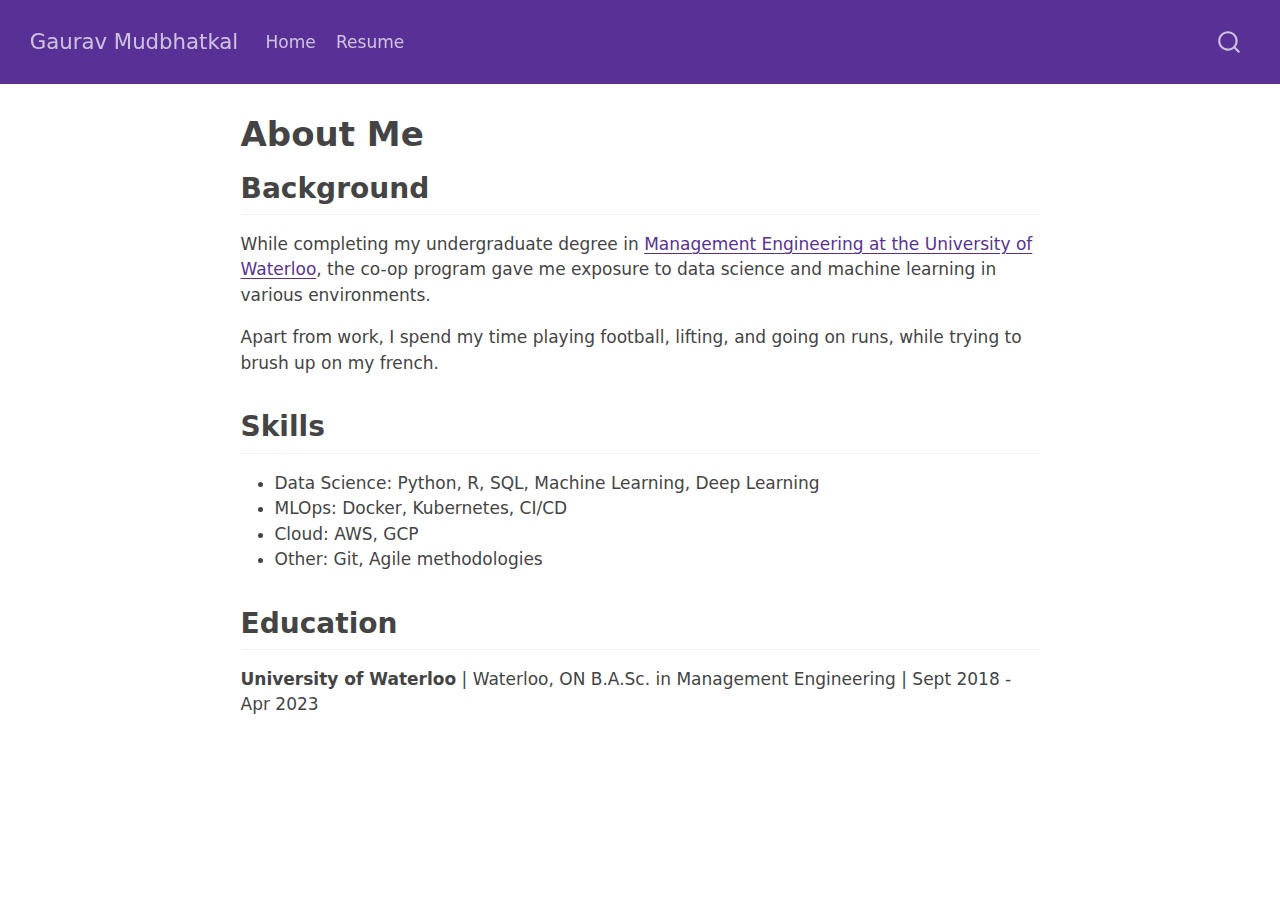
<file: about.html>
<!DOCTYPE html>
<html xmlns="http://www.w3.org/1999/xhtml" lang="en" xml:lang="en"><head>

<meta charset="utf-8">
<meta name="generator" content="quarto-1.4.551">

<meta name="viewport" content="width=device-width, initial-scale=1.0, user-scalable=yes">


<title>Gaurav Mudbhatkal - About Me</title>
<style>
code{white-space: pre-wrap;}
span.smallcaps{font-variant: small-caps;}
div.columns{display: flex; gap: min(4vw, 1.5em);}
div.column{flex: auto; overflow-x: auto;}
div.hanging-indent{margin-left: 1.5em; text-indent: -1.5em;}
ul.task-list{list-style: none;}
ul.task-list li input[type="checkbox"] {
  width: 0.8em;
  margin: 0 0.8em 0.2em -1em; /* quarto-specific, see https://github.com/quarto-dev/quarto-cli/issues/4556 */ 
  vertical-align: middle;
}
</style>


<script src="site_libs/quarto-nav/quarto-nav.js"></script>
<script src="site_libs/quarto-nav/headroom.min.js"></script>
<script src="site_libs/clipboard/clipboard.min.js"></script>
<script src="site_libs/quarto-search/autocomplete.umd.js"></script>
<script src="site_libs/quarto-search/fuse.min.js"></script>
<script src="site_libs/quarto-search/quarto-search.js"></script>
<meta name="quarto:offset" content="./">
<script src="site_libs/quarto-html/quarto.js"></script>
<script src="site_libs/quarto-html/popper.min.js"></script>
<script src="site_libs/quarto-html/tippy.umd.min.js"></script>
<script src="site_libs/quarto-html/anchor.min.js"></script>
<link href="site_libs/quarto-html/tippy.css" rel="stylesheet">
<link href="site_libs/quarto-html/quarto-syntax-highlighting.css" rel="stylesheet" id="quarto-text-highlighting-styles">
<script src="site_libs/bootstrap/bootstrap.min.js"></script>
<link href="site_libs/bootstrap/bootstrap-icons.css" rel="stylesheet">
<link href="site_libs/bootstrap/bootstrap.min.css" rel="stylesheet" id="quarto-bootstrap" data-mode="light">
<script id="quarto-search-options" type="application/json">{
  "location": "navbar",
  "copy-button": false,
  "collapse-after": 3,
  "panel-placement": "end",
  "type": "overlay",
  "limit": 50,
  "keyboard-shortcut": [
    "f",
    "/",
    "s"
  ],
  "show-item-context": false,
  "language": {
    "search-no-results-text": "No results",
    "search-matching-documents-text": "matching documents",
    "search-copy-link-title": "Copy link to search",
    "search-hide-matches-text": "Hide additional matches",
    "search-more-match-text": "more match in this document",
    "search-more-matches-text": "more matches in this document",
    "search-clear-button-title": "Clear",
    "search-text-placeholder": "",
    "search-detached-cancel-button-title": "Cancel",
    "search-submit-button-title": "Submit",
    "search-label": "Search"
  }
}</script>


<link rel="stylesheet" href="styles.css">
</head>

<body class="nav-fixed fullcontent">

<div id="quarto-search-results"></div>
  <header id="quarto-header" class="headroom fixed-top">
    <nav class="navbar navbar-expand-lg " data-bs-theme="dark">
      <div class="navbar-container container-fluid">
      <div class="navbar-brand-container mx-auto">
    <a class="navbar-brand" href="./index.html">
    <span class="navbar-title">Gaurav Mudbhatkal</span>
    </a>
  </div>
            <div id="quarto-search" class="" title="Search"></div>
          <button class="navbar-toggler" type="button" data-bs-toggle="collapse" data-bs-target="#navbarCollapse" aria-controls="navbarCollapse" aria-expanded="false" aria-label="Toggle navigation" onclick="if (window.quartoToggleHeadroom) { window.quartoToggleHeadroom(); }">
  <span class="navbar-toggler-icon"></span>
</button>
          <div class="collapse navbar-collapse" id="navbarCollapse">
            <ul class="navbar-nav navbar-nav-scroll me-auto">
  <li class="nav-item">
    <a class="nav-link" href="./index.html"> 
<span class="menu-text">Home</span></a>
  </li>  
  <li class="nav-item">
    <a class="nav-link" href="./resume.html"> 
<span class="menu-text">Resume</span></a>
  </li>  
</ul>
          </div> <!-- /navcollapse -->
          <div class="quarto-navbar-tools">
</div>
      </div> <!-- /container-fluid -->
    </nav>
</header>
<!-- content -->
<div id="quarto-content" class="quarto-container page-columns page-rows-contents page-layout-article page-navbar">
<!-- sidebar -->
<!-- margin-sidebar -->
    
<!-- main -->
<main class="content" id="quarto-document-content">

<header id="title-block-header" class="quarto-title-block default">
<div class="quarto-title">
<h1 class="title">About Me</h1>
</div>



<div class="quarto-title-meta">

    
  
    
  </div>
  


</header>


<section id="background" class="level2">
<h2 class="anchored" data-anchor-id="background">Background</h2>
<p>While completing my undergraduate degree in <a href="https://uwaterloo.ca/future-students/programs/management-engineering">Management Engineering at the University of Waterloo</a>, the co-op program gave me exposure to data science and machine learning in various environments.</p>
<p>Apart from work, I spend my time playing football, lifting, and going on runs, while trying to brush up on my french.</p>
</section>
<section id="skills" class="level2">
<h2 class="anchored" data-anchor-id="skills">Skills</h2>
<ul>
<li>Data Science: Python, R, SQL, Machine Learning, Deep Learning</li>
<li>MLOps: Docker, Kubernetes, CI/CD</li>
<li>Cloud: AWS, GCP</li>
<li>Other: Git, Agile methodologies</li>
</ul>
</section>
<section id="education" class="level2">
<h2 class="anchored" data-anchor-id="education">Education</h2>
<p><strong>University of Waterloo</strong> | Waterloo, ON B.A.Sc. in Management Engineering | Sept 2018 - Apr 2023</p>


</section>

</main> <!-- /main -->
<script id="quarto-html-after-body" type="application/javascript">
window.document.addEventListener("DOMContentLoaded", function (event) {
  const toggleBodyColorMode = (bsSheetEl) => {
    const mode = bsSheetEl.getAttribute("data-mode");
    const bodyEl = window.document.querySelector("body");
    if (mode === "dark") {
      bodyEl.classList.add("quarto-dark");
      bodyEl.classList.remove("quarto-light");
    } else {
      bodyEl.classList.add("quarto-light");
      bodyEl.classList.remove("quarto-dark");
    }
  }
  const toggleBodyColorPrimary = () => {
    const bsSheetEl = window.document.querySelector("link#quarto-bootstrap");
    if (bsSheetEl) {
      toggleBodyColorMode(bsSheetEl);
    }
  }
  toggleBodyColorPrimary();  
  const icon = "";
  const anchorJS = new window.AnchorJS();
  anchorJS.options = {
    placement: 'right',
    icon: icon
  };
  anchorJS.add('.anchored');
  const isCodeAnnotation = (el) => {
    for (const clz of el.classList) {
      if (clz.startsWith('code-annotation-')) {                     
        return true;
      }
    }
    return false;
  }
  const clipboard = new window.ClipboardJS('.code-copy-button', {
    text: function(trigger) {
      const codeEl = trigger.previousElementSibling.cloneNode(true);
      for (const childEl of codeEl.children) {
        if (isCodeAnnotation(childEl)) {
          childEl.remove();
        }
      }
      return codeEl.innerText;
    }
  });
  clipboard.on('success', function(e) {
    // button target
    const button = e.trigger;
    // don't keep focus
    button.blur();
    // flash "checked"
    button.classList.add('code-copy-button-checked');
    var currentTitle = button.getAttribute("title");
    button.setAttribute("title", "Copied!");
    let tooltip;
    if (window.bootstrap) {
      button.setAttribute("data-bs-toggle", "tooltip");
      button.setAttribute("data-bs-placement", "left");
      button.setAttribute("data-bs-title", "Copied!");
      tooltip = new bootstrap.Tooltip(button, 
        { trigger: "manual", 
          customClass: "code-copy-button-tooltip",
          offset: [0, -8]});
      tooltip.show();    
    }
    setTimeout(function() {
      if (tooltip) {
        tooltip.hide();
        button.removeAttribute("data-bs-title");
        button.removeAttribute("data-bs-toggle");
        button.removeAttribute("data-bs-placement");
      }
      button.setAttribute("title", currentTitle);
      button.classList.remove('code-copy-button-checked');
    }, 1000);
    // clear code selection
    e.clearSelection();
  });
    var localhostRegex = new RegExp(/^(?:http|https):\/\/localhost\:?[0-9]*\//);
    var mailtoRegex = new RegExp(/^mailto:/);
      var filterRegex = new RegExp("https:\/\/Gaurav-612\.github\.io\/");
    var isInternal = (href) => {
        return filterRegex.test(href) || localhostRegex.test(href) || mailtoRegex.test(href);
    }
    // Inspect non-navigation links and adorn them if external
 	var links = window.document.querySelectorAll('a[href]:not(.nav-link):not(.navbar-brand):not(.toc-action):not(.sidebar-link):not(.sidebar-item-toggle):not(.pagination-link):not(.no-external):not([aria-hidden]):not(.dropdown-item):not(.quarto-navigation-tool)');
    for (var i=0; i<links.length; i++) {
      const link = links[i];
      if (!isInternal(link.href)) {
        // undo the damage that might have been done by quarto-nav.js in the case of
        // links that we want to consider external
        if (link.dataset.originalHref !== undefined) {
          link.href = link.dataset.originalHref;
        }
      }
    }
  function tippyHover(el, contentFn, onTriggerFn, onUntriggerFn) {
    const config = {
      allowHTML: true,
      maxWidth: 500,
      delay: 100,
      arrow: false,
      appendTo: function(el) {
          return el.parentElement;
      },
      interactive: true,
      interactiveBorder: 10,
      theme: 'quarto',
      placement: 'bottom-start',
    };
    if (contentFn) {
      config.content = contentFn;
    }
    if (onTriggerFn) {
      config.onTrigger = onTriggerFn;
    }
    if (onUntriggerFn) {
      config.onUntrigger = onUntriggerFn;
    }
    window.tippy(el, config); 
  }
  const noterefs = window.document.querySelectorAll('a[role="doc-noteref"]');
  for (var i=0; i<noterefs.length; i++) {
    const ref = noterefs[i];
    tippyHover(ref, function() {
      // use id or data attribute instead here
      let href = ref.getAttribute('data-footnote-href') || ref.getAttribute('href');
      try { href = new URL(href).hash; } catch {}
      const id = href.replace(/^#\/?/, "");
      const note = window.document.getElementById(id);
      if (note) {
        return note.innerHTML;
      } else {
        return "";
      }
    });
  }
  const xrefs = window.document.querySelectorAll('a.quarto-xref');
  const processXRef = (id, note) => {
    // Strip column container classes
    const stripColumnClz = (el) => {
      el.classList.remove("page-full", "page-columns");
      if (el.children) {
        for (const child of el.children) {
          stripColumnClz(child);
        }
      }
    }
    stripColumnClz(note)
    if (id === null || id.startsWith('sec-')) {
      // Special case sections, only their first couple elements
      const container = document.createElement("div");
      if (note.children && note.children.length > 2) {
        container.appendChild(note.children[0].cloneNode(true));
        for (let i = 1; i < note.children.length; i++) {
          const child = note.children[i];
          if (child.tagName === "P" && child.innerText === "") {
            continue;
          } else {
            container.appendChild(child.cloneNode(true));
            break;
          }
        }
        if (window.Quarto?.typesetMath) {
          window.Quarto.typesetMath(container);
        }
        return container.innerHTML
      } else {
        if (window.Quarto?.typesetMath) {
          window.Quarto.typesetMath(note);
        }
        return note.innerHTML;
      }
    } else {
      // Remove any anchor links if they are present
      const anchorLink = note.querySelector('a.anchorjs-link');
      if (anchorLink) {
        anchorLink.remove();
      }
      if (window.Quarto?.typesetMath) {
        window.Quarto.typesetMath(note);
      }
      // TODO in 1.5, we should make sure this works without a callout special case
      if (note.classList.contains("callout")) {
        return note.outerHTML;
      } else {
        return note.innerHTML;
      }
    }
  }
  for (var i=0; i<xrefs.length; i++) {
    const xref = xrefs[i];
    tippyHover(xref, undefined, function(instance) {
      instance.disable();
      let url = xref.getAttribute('href');
      let hash = undefined; 
      if (url.startsWith('#')) {
        hash = url;
      } else {
        try { hash = new URL(url).hash; } catch {}
      }
      if (hash) {
        const id = hash.replace(/^#\/?/, "");
        const note = window.document.getElementById(id);
        if (note !== null) {
          try {
            const html = processXRef(id, note.cloneNode(true));
            instance.setContent(html);
          } finally {
            instance.enable();
            instance.show();
          }
        } else {
          // See if we can fetch this
          fetch(url.split('#')[0])
          .then(res => res.text())
          .then(html => {
            const parser = new DOMParser();
            const htmlDoc = parser.parseFromString(html, "text/html");
            const note = htmlDoc.getElementById(id);
            if (note !== null) {
              const html = processXRef(id, note);
              instance.setContent(html);
            } 
          }).finally(() => {
            instance.enable();
            instance.show();
          });
        }
      } else {
        // See if we can fetch a full url (with no hash to target)
        // This is a special case and we should probably do some content thinning / targeting
        fetch(url)
        .then(res => res.text())
        .then(html => {
          const parser = new DOMParser();
          const htmlDoc = parser.parseFromString(html, "text/html");
          const note = htmlDoc.querySelector('main.content');
          if (note !== null) {
            // This should only happen for chapter cross references
            // (since there is no id in the URL)
            // remove the first header
            if (note.children.length > 0 && note.children[0].tagName === "HEADER") {
              note.children[0].remove();
            }
            const html = processXRef(null, note);
            instance.setContent(html);
          } 
        }).finally(() => {
          instance.enable();
          instance.show();
        });
      }
    }, function(instance) {
    });
  }
      let selectedAnnoteEl;
      const selectorForAnnotation = ( cell, annotation) => {
        let cellAttr = 'data-code-cell="' + cell + '"';
        let lineAttr = 'data-code-annotation="' +  annotation + '"';
        const selector = 'span[' + cellAttr + '][' + lineAttr + ']';
        return selector;
      }
      const selectCodeLines = (annoteEl) => {
        const doc = window.document;
        const targetCell = annoteEl.getAttribute("data-target-cell");
        const targetAnnotation = annoteEl.getAttribute("data-target-annotation");
        const annoteSpan = window.document.querySelector(selectorForAnnotation(targetCell, targetAnnotation));
        const lines = annoteSpan.getAttribute("data-code-lines").split(",");
        const lineIds = lines.map((line) => {
          return targetCell + "-" + line;
        })
        let top = null;
        let height = null;
        let parent = null;
        if (lineIds.length > 0) {
            //compute the position of the single el (top and bottom and make a div)
            const el = window.document.getElementById(lineIds[0]);
            top = el.offsetTop;
            height = el.offsetHeight;
            parent = el.parentElement.parentElement;
          if (lineIds.length > 1) {
            const lastEl = window.document.getElementById(lineIds[lineIds.length - 1]);
            const bottom = lastEl.offsetTop + lastEl.offsetHeight;
            height = bottom - top;
          }
          if (top !== null && height !== null && parent !== null) {
            // cook up a div (if necessary) and position it 
            let div = window.document.getElementById("code-annotation-line-highlight");
            if (div === null) {
              div = window.document.createElement("div");
              div.setAttribute("id", "code-annotation-line-highlight");
              div.style.position = 'absolute';
              parent.appendChild(div);
            }
            div.style.top = top - 2 + "px";
            div.style.height = height + 4 + "px";
            div.style.left = 0;
            let gutterDiv = window.document.getElementById("code-annotation-line-highlight-gutter");
            if (gutterDiv === null) {
              gutterDiv = window.document.createElement("div");
              gutterDiv.setAttribute("id", "code-annotation-line-highlight-gutter");
              gutterDiv.style.position = 'absolute';
              const codeCell = window.document.getElementById(targetCell);
              const gutter = codeCell.querySelector('.code-annotation-gutter');
              gutter.appendChild(gutterDiv);
            }
            gutterDiv.style.top = top - 2 + "px";
            gutterDiv.style.height = height + 4 + "px";
          }
          selectedAnnoteEl = annoteEl;
        }
      };
      const unselectCodeLines = () => {
        const elementsIds = ["code-annotation-line-highlight", "code-annotation-line-highlight-gutter"];
        elementsIds.forEach((elId) => {
          const div = window.document.getElementById(elId);
          if (div) {
            div.remove();
          }
        });
        selectedAnnoteEl = undefined;
      };
        // Handle positioning of the toggle
    window.addEventListener(
      "resize",
      throttle(() => {
        elRect = undefined;
        if (selectedAnnoteEl) {
          selectCodeLines(selectedAnnoteEl);
        }
      }, 10)
    );
    function throttle(fn, ms) {
    let throttle = false;
    let timer;
      return (...args) => {
        if(!throttle) { // first call gets through
            fn.apply(this, args);
            throttle = true;
        } else { // all the others get throttled
            if(timer) clearTimeout(timer); // cancel #2
            timer = setTimeout(() => {
              fn.apply(this, args);
              timer = throttle = false;
            }, ms);
        }
      };
    }
      // Attach click handler to the DT
      const annoteDls = window.document.querySelectorAll('dt[data-target-cell]');
      for (const annoteDlNode of annoteDls) {
        annoteDlNode.addEventListener('click', (event) => {
          const clickedEl = event.target;
          if (clickedEl !== selectedAnnoteEl) {
            unselectCodeLines();
            const activeEl = window.document.querySelector('dt[data-target-cell].code-annotation-active');
            if (activeEl) {
              activeEl.classList.remove('code-annotation-active');
            }
            selectCodeLines(clickedEl);
            clickedEl.classList.add('code-annotation-active');
          } else {
            // Unselect the line
            unselectCodeLines();
            clickedEl.classList.remove('code-annotation-active');
          }
        });
      }
  const findCites = (el) => {
    const parentEl = el.parentElement;
    if (parentEl) {
      const cites = parentEl.dataset.cites;
      if (cites) {
        return {
          el,
          cites: cites.split(' ')
        };
      } else {
        return findCites(el.parentElement)
      }
    } else {
      return undefined;
    }
  };
  var bibliorefs = window.document.querySelectorAll('a[role="doc-biblioref"]');
  for (var i=0; i<bibliorefs.length; i++) {
    const ref = bibliorefs[i];
    const citeInfo = findCites(ref);
    if (citeInfo) {
      tippyHover(citeInfo.el, function() {
        var popup = window.document.createElement('div');
        citeInfo.cites.forEach(function(cite) {
          var citeDiv = window.document.createElement('div');
          citeDiv.classList.add('hanging-indent');
          citeDiv.classList.add('csl-entry');
          var biblioDiv = window.document.getElementById('ref-' + cite);
          if (biblioDiv) {
            citeDiv.innerHTML = biblioDiv.innerHTML;
          }
          popup.appendChild(citeDiv);
        });
        return popup.innerHTML;
      });
    }
  }
});
</script>
</div> <!-- /content -->




</body></html>
</file>
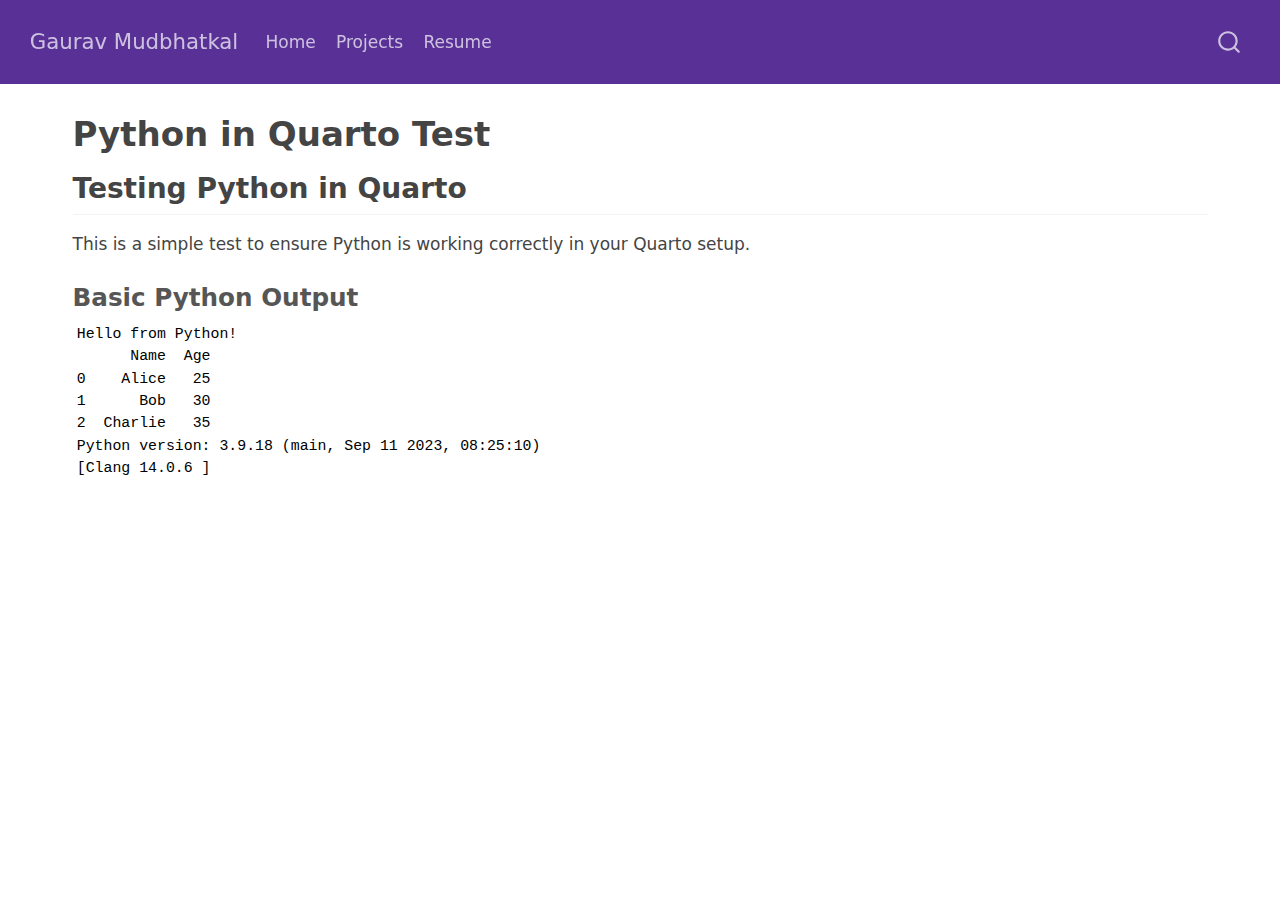
<file: python_test.html>
<!DOCTYPE html>
<html xmlns="http://www.w3.org/1999/xhtml" lang="en" xml:lang="en"><head>

<meta charset="utf-8">
<meta name="generator" content="quarto-1.4.551">

<meta name="viewport" content="width=device-width, initial-scale=1.0, user-scalable=yes">


<title>Gaurav Mudbhatkal - Python in Quarto Test</title>
<style>
code{white-space: pre-wrap;}
span.smallcaps{font-variant: small-caps;}
div.columns{display: flex; gap: min(4vw, 1.5em);}
div.column{flex: auto; overflow-x: auto;}
div.hanging-indent{margin-left: 1.5em; text-indent: -1.5em;}
ul.task-list{list-style: none;}
ul.task-list li input[type="checkbox"] {
  width: 0.8em;
  margin: 0 0.8em 0.2em -1em; /* quarto-specific, see https://github.com/quarto-dev/quarto-cli/issues/4556 */ 
  vertical-align: middle;
}
</style>


<script src="site_libs/quarto-nav/quarto-nav.js"></script>
<script src="site_libs/quarto-nav/headroom.min.js"></script>
<script src="site_libs/clipboard/clipboard.min.js"></script>
<script src="site_libs/quarto-search/autocomplete.umd.js"></script>
<script src="site_libs/quarto-search/fuse.min.js"></script>
<script src="site_libs/quarto-search/quarto-search.js"></script>
<meta name="quarto:offset" content="./">
<script src="site_libs/quarto-html/quarto.js"></script>
<script src="site_libs/quarto-html/popper.min.js"></script>
<script src="site_libs/quarto-html/tippy.umd.min.js"></script>
<script src="site_libs/quarto-html/anchor.min.js"></script>
<link href="site_libs/quarto-html/tippy.css" rel="stylesheet">
<link href="site_libs/quarto-html/quarto-syntax-highlighting.css" rel="stylesheet" id="quarto-text-highlighting-styles">
<script src="site_libs/bootstrap/bootstrap.min.js"></script>
<link href="site_libs/bootstrap/bootstrap-icons.css" rel="stylesheet">
<link href="site_libs/bootstrap/bootstrap.min.css" rel="stylesheet" id="quarto-bootstrap" data-mode="light">
<script id="quarto-search-options" type="application/json">{
  "location": "navbar",
  "copy-button": false,
  "collapse-after": 3,
  "panel-placement": "end",
  "type": "overlay",
  "limit": 50,
  "keyboard-shortcut": [
    "f",
    "/",
    "s"
  ],
  "show-item-context": false,
  "language": {
    "search-no-results-text": "No results",
    "search-matching-documents-text": "matching documents",
    "search-copy-link-title": "Copy link to search",
    "search-hide-matches-text": "Hide additional matches",
    "search-more-match-text": "more match in this document",
    "search-more-matches-text": "more matches in this document",
    "search-clear-button-title": "Clear",
    "search-text-placeholder": "",
    "search-detached-cancel-button-title": "Cancel",
    "search-submit-button-title": "Submit",
    "search-label": "Search"
  }
}</script>


<link rel="stylesheet" href="styles.css">
</head>

<body class="nav-fixed">

<div id="quarto-search-results"></div>
  <header id="quarto-header" class="headroom fixed-top">
    <nav class="navbar navbar-expand-lg " data-bs-theme="dark">
      <div class="navbar-container container-fluid">
      <div class="navbar-brand-container mx-auto">
    <a class="navbar-brand" href="./index.html">
    <span class="navbar-title">Gaurav Mudbhatkal</span>
    </a>
  </div>
            <div id="quarto-search" class="" title="Search"></div>
          <button class="navbar-toggler" type="button" data-bs-toggle="collapse" data-bs-target="#navbarCollapse" aria-controls="navbarCollapse" aria-expanded="false" aria-label="Toggle navigation" onclick="if (window.quartoToggleHeadroom) { window.quartoToggleHeadroom(); }">
  <span class="navbar-toggler-icon"></span>
</button>
          <div class="collapse navbar-collapse" id="navbarCollapse">
            <ul class="navbar-nav navbar-nav-scroll me-auto">
  <li class="nav-item">
    <a class="nav-link" href="./index.html"> 
<span class="menu-text">Home</span></a>
  </li>  
  <li class="nav-item">
    <a class="nav-link" href="./projects.html"> 
<span class="menu-text">Projects</span></a>
  </li>  
  <li class="nav-item">
    <a class="nav-link" href="./resume.html"> 
<span class="menu-text">Resume</span></a>
  </li>  
</ul>
          </div> <!-- /navcollapse -->
          <div class="quarto-navbar-tools">
</div>
      </div> <!-- /container-fluid -->
    </nav>
</header>
<!-- content -->
<div id="quarto-content" class="quarto-container page-columns page-rows-contents page-layout-full page-navbar">
<!-- sidebar -->
<!-- margin-sidebar -->
    
<!-- main -->
<main class="content column-page" id="quarto-document-content">

<header id="title-block-header" class="quarto-title-block default">
<div class="quarto-title">
<h1 class="title">Python in Quarto Test</h1>
</div>



<div class="quarto-title-meta column-page">

    
  
    
  </div>
  


</header>


<section id="testing-python-in-quarto" class="level2">
<h2 class="anchored" data-anchor-id="testing-python-in-quarto">Testing Python in Quarto</h2>
<p>This is a simple test to ensure Python is working correctly in your Quarto setup.</p>
<section id="basic-python-output" class="level3">
<h3 class="anchored" data-anchor-id="basic-python-output">Basic Python Output</h3>
<div id="93e51cee" class="cell" data-execution_count="1">
<div class="cell-output cell-output-stdout">
<pre><code>Hello from Python!
      Name  Age
0    Alice   25
1      Bob   30
2  Charlie   35
Python version: 3.9.18 (main, Sep 11 2023, 08:25:10) 
[Clang 14.0.6 ]</code></pre>
</div>
</div>


</section>
</section>

</main> <!-- /main -->
<script id="quarto-html-after-body" type="application/javascript">
window.document.addEventListener("DOMContentLoaded", function (event) {
  const toggleBodyColorMode = (bsSheetEl) => {
    const mode = bsSheetEl.getAttribute("data-mode");
    const bodyEl = window.document.querySelector("body");
    if (mode === "dark") {
      bodyEl.classList.add("quarto-dark");
      bodyEl.classList.remove("quarto-light");
    } else {
      bodyEl.classList.add("quarto-light");
      bodyEl.classList.remove("quarto-dark");
    }
  }
  const toggleBodyColorPrimary = () => {
    const bsSheetEl = window.document.querySelector("link#quarto-bootstrap");
    if (bsSheetEl) {
      toggleBodyColorMode(bsSheetEl);
    }
  }
  toggleBodyColorPrimary();  
  const icon = "";
  const anchorJS = new window.AnchorJS();
  anchorJS.options = {
    placement: 'right',
    icon: icon
  };
  anchorJS.add('.anchored');
  const isCodeAnnotation = (el) => {
    for (const clz of el.classList) {
      if (clz.startsWith('code-annotation-')) {                     
        return true;
      }
    }
    return false;
  }
  const clipboard = new window.ClipboardJS('.code-copy-button', {
    text: function(trigger) {
      const codeEl = trigger.previousElementSibling.cloneNode(true);
      for (const childEl of codeEl.children) {
        if (isCodeAnnotation(childEl)) {
          childEl.remove();
        }
      }
      return codeEl.innerText;
    }
  });
  clipboard.on('success', function(e) {
    // button target
    const button = e.trigger;
    // don't keep focus
    button.blur();
    // flash "checked"
    button.classList.add('code-copy-button-checked');
    var currentTitle = button.getAttribute("title");
    button.setAttribute("title", "Copied!");
    let tooltip;
    if (window.bootstrap) {
      button.setAttribute("data-bs-toggle", "tooltip");
      button.setAttribute("data-bs-placement", "left");
      button.setAttribute("data-bs-title", "Copied!");
      tooltip = new bootstrap.Tooltip(button, 
        { trigger: "manual", 
          customClass: "code-copy-button-tooltip",
          offset: [0, -8]});
      tooltip.show();    
    }
    setTimeout(function() {
      if (tooltip) {
        tooltip.hide();
        button.removeAttribute("data-bs-title");
        button.removeAttribute("data-bs-toggle");
        button.removeAttribute("data-bs-placement");
      }
      button.setAttribute("title", currentTitle);
      button.classList.remove('code-copy-button-checked');
    }, 1000);
    // clear code selection
    e.clearSelection();
  });
    var localhostRegex = new RegExp(/^(?:http|https):\/\/localhost\:?[0-9]*\//);
    var mailtoRegex = new RegExp(/^mailto:/);
      var filterRegex = new RegExp("https:\/\/Gaurav-612\.github\.io\/");
    var isInternal = (href) => {
        return filterRegex.test(href) || localhostRegex.test(href) || mailtoRegex.test(href);
    }
    // Inspect non-navigation links and adorn them if external
 	var links = window.document.querySelectorAll('a[href]:not(.nav-link):not(.navbar-brand):not(.toc-action):not(.sidebar-link):not(.sidebar-item-toggle):not(.pagination-link):not(.no-external):not([aria-hidden]):not(.dropdown-item):not(.quarto-navigation-tool)');
    for (var i=0; i<links.length; i++) {
      const link = links[i];
      if (!isInternal(link.href)) {
        // undo the damage that might have been done by quarto-nav.js in the case of
        // links that we want to consider external
        if (link.dataset.originalHref !== undefined) {
          link.href = link.dataset.originalHref;
        }
      }
    }
  function tippyHover(el, contentFn, onTriggerFn, onUntriggerFn) {
    const config = {
      allowHTML: true,
      maxWidth: 500,
      delay: 100,
      arrow: false,
      appendTo: function(el) {
          return el.parentElement;
      },
      interactive: true,
      interactiveBorder: 10,
      theme: 'quarto',
      placement: 'bottom-start',
    };
    if (contentFn) {
      config.content = contentFn;
    }
    if (onTriggerFn) {
      config.onTrigger = onTriggerFn;
    }
    if (onUntriggerFn) {
      config.onUntrigger = onUntriggerFn;
    }
    window.tippy(el, config); 
  }
  const noterefs = window.document.querySelectorAll('a[role="doc-noteref"]');
  for (var i=0; i<noterefs.length; i++) {
    const ref = noterefs[i];
    tippyHover(ref, function() {
      // use id or data attribute instead here
      let href = ref.getAttribute('data-footnote-href') || ref.getAttribute('href');
      try { href = new URL(href).hash; } catch {}
      const id = href.replace(/^#\/?/, "");
      const note = window.document.getElementById(id);
      if (note) {
        return note.innerHTML;
      } else {
        return "";
      }
    });
  }
  const xrefs = window.document.querySelectorAll('a.quarto-xref');
  const processXRef = (id, note) => {
    // Strip column container classes
    const stripColumnClz = (el) => {
      el.classList.remove("page-full", "page-columns");
      if (el.children) {
        for (const child of el.children) {
          stripColumnClz(child);
        }
      }
    }
    stripColumnClz(note)
    if (id === null || id.startsWith('sec-')) {
      // Special case sections, only their first couple elements
      const container = document.createElement("div");
      if (note.children && note.children.length > 2) {
        container.appendChild(note.children[0].cloneNode(true));
        for (let i = 1; i < note.children.length; i++) {
          const child = note.children[i];
          if (child.tagName === "P" && child.innerText === "") {
            continue;
          } else {
            container.appendChild(child.cloneNode(true));
            break;
          }
        }
        if (window.Quarto?.typesetMath) {
          window.Quarto.typesetMath(container);
        }
        return container.innerHTML
      } else {
        if (window.Quarto?.typesetMath) {
          window.Quarto.typesetMath(note);
        }
        return note.innerHTML;
      }
    } else {
      // Remove any anchor links if they are present
      const anchorLink = note.querySelector('a.anchorjs-link');
      if (anchorLink) {
        anchorLink.remove();
      }
      if (window.Quarto?.typesetMath) {
        window.Quarto.typesetMath(note);
      }
      // TODO in 1.5, we should make sure this works without a callout special case
      if (note.classList.contains("callout")) {
        return note.outerHTML;
      } else {
        return note.innerHTML;
      }
    }
  }
  for (var i=0; i<xrefs.length; i++) {
    const xref = xrefs[i];
    tippyHover(xref, undefined, function(instance) {
      instance.disable();
      let url = xref.getAttribute('href');
      let hash = undefined; 
      if (url.startsWith('#')) {
        hash = url;
      } else {
        try { hash = new URL(url).hash; } catch {}
      }
      if (hash) {
        const id = hash.replace(/^#\/?/, "");
        const note = window.document.getElementById(id);
        if (note !== null) {
          try {
            const html = processXRef(id, note.cloneNode(true));
            instance.setContent(html);
          } finally {
            instance.enable();
            instance.show();
          }
        } else {
          // See if we can fetch this
          fetch(url.split('#')[0])
          .then(res => res.text())
          .then(html => {
            const parser = new DOMParser();
            const htmlDoc = parser.parseFromString(html, "text/html");
            const note = htmlDoc.getElementById(id);
            if (note !== null) {
              const html = processXRef(id, note);
              instance.setContent(html);
            } 
          }).finally(() => {
            instance.enable();
            instance.show();
          });
        }
      } else {
        // See if we can fetch a full url (with no hash to target)
        // This is a special case and we should probably do some content thinning / targeting
        fetch(url)
        .then(res => res.text())
        .then(html => {
          const parser = new DOMParser();
          const htmlDoc = parser.parseFromString(html, "text/html");
          const note = htmlDoc.querySelector('main.content');
          if (note !== null) {
            // This should only happen for chapter cross references
            // (since there is no id in the URL)
            // remove the first header
            if (note.children.length > 0 && note.children[0].tagName === "HEADER") {
              note.children[0].remove();
            }
            const html = processXRef(null, note);
            instance.setContent(html);
          } 
        }).finally(() => {
          instance.enable();
          instance.show();
        });
      }
    }, function(instance) {
    });
  }
      let selectedAnnoteEl;
      const selectorForAnnotation = ( cell, annotation) => {
        let cellAttr = 'data-code-cell="' + cell + '"';
        let lineAttr = 'data-code-annotation="' +  annotation + '"';
        const selector = 'span[' + cellAttr + '][' + lineAttr + ']';
        return selector;
      }
      const selectCodeLines = (annoteEl) => {
        const doc = window.document;
        const targetCell = annoteEl.getAttribute("data-target-cell");
        const targetAnnotation = annoteEl.getAttribute("data-target-annotation");
        const annoteSpan = window.document.querySelector(selectorForAnnotation(targetCell, targetAnnotation));
        const lines = annoteSpan.getAttribute("data-code-lines").split(",");
        const lineIds = lines.map((line) => {
          return targetCell + "-" + line;
        })
        let top = null;
        let height = null;
        let parent = null;
        if (lineIds.length > 0) {
            //compute the position of the single el (top and bottom and make a div)
            const el = window.document.getElementById(lineIds[0]);
            top = el.offsetTop;
            height = el.offsetHeight;
            parent = el.parentElement.parentElement;
          if (lineIds.length > 1) {
            const lastEl = window.document.getElementById(lineIds[lineIds.length - 1]);
            const bottom = lastEl.offsetTop + lastEl.offsetHeight;
            height = bottom - top;
          }
          if (top !== null && height !== null && parent !== null) {
            // cook up a div (if necessary) and position it 
            let div = window.document.getElementById("code-annotation-line-highlight");
            if (div === null) {
              div = window.document.createElement("div");
              div.setAttribute("id", "code-annotation-line-highlight");
              div.style.position = 'absolute';
              parent.appendChild(div);
            }
            div.style.top = top - 2 + "px";
            div.style.height = height + 4 + "px";
            div.style.left = 0;
            let gutterDiv = window.document.getElementById("code-annotation-line-highlight-gutter");
            if (gutterDiv === null) {
              gutterDiv = window.document.createElement("div");
              gutterDiv.setAttribute("id", "code-annotation-line-highlight-gutter");
              gutterDiv.style.position = 'absolute';
              const codeCell = window.document.getElementById(targetCell);
              const gutter = codeCell.querySelector('.code-annotation-gutter');
              gutter.appendChild(gutterDiv);
            }
            gutterDiv.style.top = top - 2 + "px";
            gutterDiv.style.height = height + 4 + "px";
          }
          selectedAnnoteEl = annoteEl;
        }
      };
      const unselectCodeLines = () => {
        const elementsIds = ["code-annotation-line-highlight", "code-annotation-line-highlight-gutter"];
        elementsIds.forEach((elId) => {
          const div = window.document.getElementById(elId);
          if (div) {
            div.remove();
          }
        });
        selectedAnnoteEl = undefined;
      };
        // Handle positioning of the toggle
    window.addEventListener(
      "resize",
      throttle(() => {
        elRect = undefined;
        if (selectedAnnoteEl) {
          selectCodeLines(selectedAnnoteEl);
        }
      }, 10)
    );
    function throttle(fn, ms) {
    let throttle = false;
    let timer;
      return (...args) => {
        if(!throttle) { // first call gets through
            fn.apply(this, args);
            throttle = true;
        } else { // all the others get throttled
            if(timer) clearTimeout(timer); // cancel #2
            timer = setTimeout(() => {
              fn.apply(this, args);
              timer = throttle = false;
            }, ms);
        }
      };
    }
      // Attach click handler to the DT
      const annoteDls = window.document.querySelectorAll('dt[data-target-cell]');
      for (const annoteDlNode of annoteDls) {
        annoteDlNode.addEventListener('click', (event) => {
          const clickedEl = event.target;
          if (clickedEl !== selectedAnnoteEl) {
            unselectCodeLines();
            const activeEl = window.document.querySelector('dt[data-target-cell].code-annotation-active');
            if (activeEl) {
              activeEl.classList.remove('code-annotation-active');
            }
            selectCodeLines(clickedEl);
            clickedEl.classList.add('code-annotation-active');
          } else {
            // Unselect the line
            unselectCodeLines();
            clickedEl.classList.remove('code-annotation-active');
          }
        });
      }
  const findCites = (el) => {
    const parentEl = el.parentElement;
    if (parentEl) {
      const cites = parentEl.dataset.cites;
      if (cites) {
        return {
          el,
          cites: cites.split(' ')
        };
      } else {
        return findCites(el.parentElement)
      }
    } else {
      return undefined;
    }
  };
  var bibliorefs = window.document.querySelectorAll('a[role="doc-biblioref"]');
  for (var i=0; i<bibliorefs.length; i++) {
    const ref = bibliorefs[i];
    const citeInfo = findCites(ref);
    if (citeInfo) {
      tippyHover(citeInfo.el, function() {
        var popup = window.document.createElement('div');
        citeInfo.cites.forEach(function(cite) {
          var citeDiv = window.document.createElement('div');
          citeDiv.classList.add('hanging-indent');
          citeDiv.classList.add('csl-entry');
          var biblioDiv = window.document.getElementById('ref-' + cite);
          if (biblioDiv) {
            citeDiv.innerHTML = biblioDiv.innerHTML;
          }
          popup.appendChild(citeDiv);
        });
        return popup.innerHTML;
      });
    }
  }
});
</script>
</div> <!-- /content -->




</body></html>
</file>
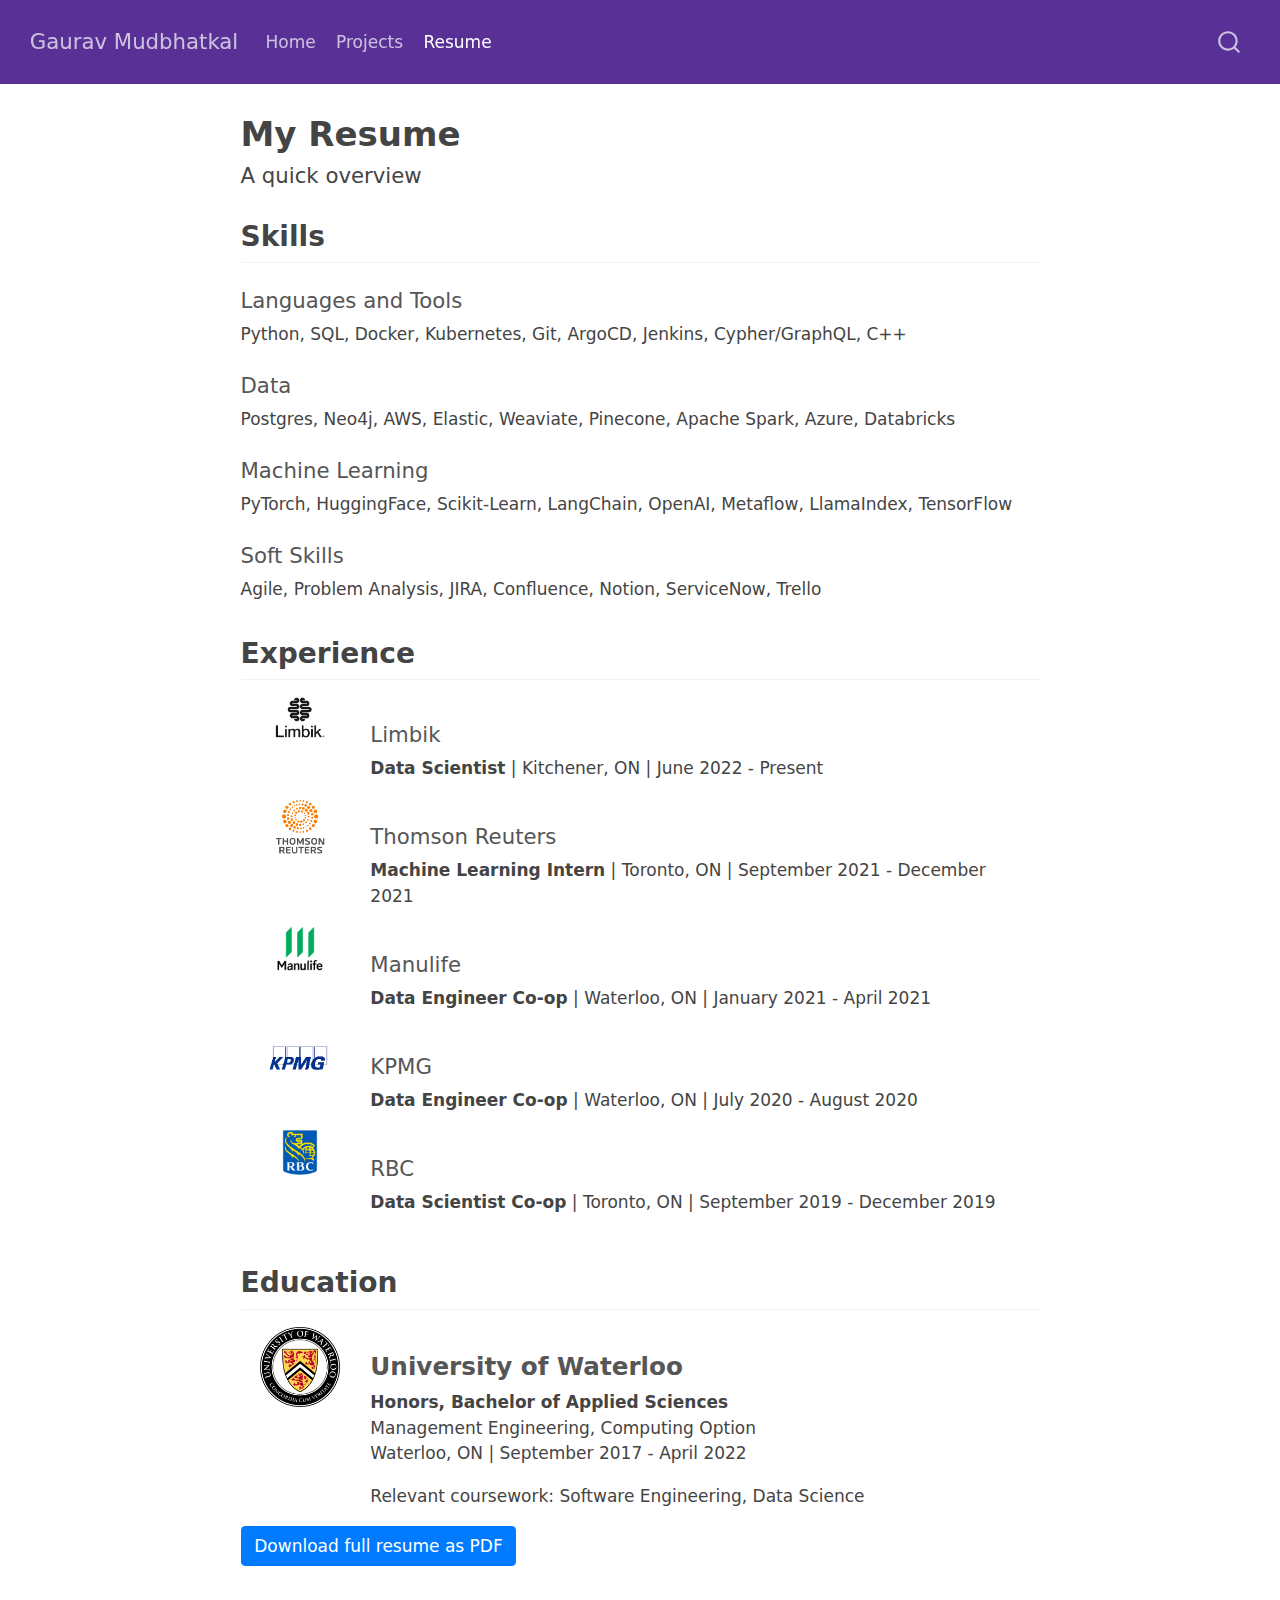
<file: resume.html>
<!DOCTYPE html>
<html xmlns="http://www.w3.org/1999/xhtml" lang="en" xml:lang="en"><head>

<meta charset="utf-8">
<meta name="generator" content="quarto-1.4.551">

<meta name="viewport" content="width=device-width, initial-scale=1.0, user-scalable=yes">


<title>Gaurav Mudbhatkal - My Resume</title>
<style>
code{white-space: pre-wrap;}
span.smallcaps{font-variant: small-caps;}
div.columns{display: flex; gap: min(4vw, 1.5em);}
div.column{flex: auto; overflow-x: auto;}
div.hanging-indent{margin-left: 1.5em; text-indent: -1.5em;}
ul.task-list{list-style: none;}
ul.task-list li input[type="checkbox"] {
  width: 0.8em;
  margin: 0 0.8em 0.2em -1em; /* quarto-specific, see https://github.com/quarto-dev/quarto-cli/issues/4556 */ 
  vertical-align: middle;
}
</style>


<script src="site_libs/quarto-nav/quarto-nav.js"></script>
<script src="site_libs/quarto-nav/headroom.min.js"></script>
<script src="site_libs/clipboard/clipboard.min.js"></script>
<script src="site_libs/quarto-search/autocomplete.umd.js"></script>
<script src="site_libs/quarto-search/fuse.min.js"></script>
<script src="site_libs/quarto-search/quarto-search.js"></script>
<meta name="quarto:offset" content="./">
<script src="site_libs/quarto-html/quarto.js"></script>
<script src="site_libs/quarto-html/popper.min.js"></script>
<script src="site_libs/quarto-html/tippy.umd.min.js"></script>
<script src="site_libs/quarto-html/anchor.min.js"></script>
<link href="site_libs/quarto-html/tippy.css" rel="stylesheet">
<link href="site_libs/quarto-html/quarto-syntax-highlighting.css" rel="stylesheet" id="quarto-text-highlighting-styles">
<script src="site_libs/bootstrap/bootstrap.min.js"></script>
<link href="site_libs/bootstrap/bootstrap-icons.css" rel="stylesheet">
<link href="site_libs/bootstrap/bootstrap.min.css" rel="stylesheet" id="quarto-bootstrap" data-mode="light">
<script id="quarto-search-options" type="application/json">{
  "location": "navbar",
  "copy-button": false,
  "collapse-after": 3,
  "panel-placement": "end",
  "type": "overlay",
  "limit": 50,
  "keyboard-shortcut": [
    "f",
    "/",
    "s"
  ],
  "show-item-context": false,
  "language": {
    "search-no-results-text": "No results",
    "search-matching-documents-text": "matching documents",
    "search-copy-link-title": "Copy link to search",
    "search-hide-matches-text": "Hide additional matches",
    "search-more-match-text": "more match in this document",
    "search-more-matches-text": "more matches in this document",
    "search-clear-button-title": "Clear",
    "search-text-placeholder": "",
    "search-detached-cancel-button-title": "Cancel",
    "search-submit-button-title": "Submit",
    "search-label": "Search"
  }
}</script>


<link rel="stylesheet" href="styles.css">
</head>

<body class="nav-fixed fullcontent">

<div id="quarto-search-results"></div>
  <header id="quarto-header" class="headroom fixed-top">
    <nav class="navbar navbar-expand-lg " data-bs-theme="dark">
      <div class="navbar-container container-fluid">
      <div class="navbar-brand-container mx-auto">
    <a class="navbar-brand" href="./index.html">
    <span class="navbar-title">Gaurav Mudbhatkal</span>
    </a>
  </div>
            <div id="quarto-search" class="" title="Search"></div>
          <button class="navbar-toggler" type="button" data-bs-toggle="collapse" data-bs-target="#navbarCollapse" aria-controls="navbarCollapse" aria-expanded="false" aria-label="Toggle navigation" onclick="if (window.quartoToggleHeadroom) { window.quartoToggleHeadroom(); }">
  <span class="navbar-toggler-icon"></span>
</button>
          <div class="collapse navbar-collapse" id="navbarCollapse">
            <ul class="navbar-nav navbar-nav-scroll me-auto">
  <li class="nav-item">
    <a class="nav-link" href="./index.html"> 
<span class="menu-text">Home</span></a>
  </li>  
  <li class="nav-item">
    <a class="nav-link" href="./projects.html"> 
<span class="menu-text">Projects</span></a>
  </li>  
  <li class="nav-item">
    <a class="nav-link active" href="./resume.html" aria-current="page"> 
<span class="menu-text">Resume</span></a>
  </li>  
</ul>
          </div> <!-- /navcollapse -->
          <div class="quarto-navbar-tools">
</div>
      </div> <!-- /container-fluid -->
    </nav>
</header>
<!-- content -->
<div id="quarto-content" class="quarto-container page-columns page-rows-contents page-layout-article page-navbar">
<!-- sidebar -->
<!-- margin-sidebar -->
    
<!-- main -->
<main class="content" id="quarto-document-content">

<header id="title-block-header" class="quarto-title-block default">
<div class="quarto-title">
<h1 class="title">My Resume</h1>
<p class="subtitle lead">A quick overview</p>
</div>



<div class="quarto-title-meta">

    
  
    
  </div>
  


</header>


<section id="skills" class="level2">
<h2 class="anchored" data-anchor-id="skills">Skills</h2>
<section id="languages-and-tools" class="level4">
<h4 class="anchored" data-anchor-id="languages-and-tools">Languages and Tools</h4>
<p>Python, SQL, Docker, Kubernetes, Git, ArgoCD, Jenkins, Cypher/GraphQL, C++</p>
</section>
<section id="data" class="level4">
<h4 class="anchored" data-anchor-id="data">Data</h4>
<p>Postgres, Neo4j, AWS, Elastic, Weaviate, Pinecone, Apache Spark, Azure, Databricks</p>
</section>
<section id="machine-learning" class="level4">
<h4 class="anchored" data-anchor-id="machine-learning">Machine Learning</h4>
<p>PyTorch, HuggingFace, Scikit-Learn, LangChain, OpenAI, Metaflow, LlamaIndex, TensorFlow</p>
</section>
<section id="soft-skills" class="level4">
<h4 class="anchored" data-anchor-id="soft-skills">Soft Skills</h4>
<p>Agile, Problem Analysis, JIRA, Confluence, Notion, ServiceNow, Trello</p>
</section>
</section>
<section id="experience" class="level2">
<h2 class="anchored" data-anchor-id="experience">Experience</h2>
<div class="columns">
<div class="column" style="width:15%;">
<p><img src="images/logos/limbik2.png" class="img-fluid" width="50"></p>
</div><div class="column" style="width:85%;">
<section id="limbik" class="level4">
<h4 class="anchored" data-anchor-id="limbik">Limbik</h4>
<p><strong>Data Scientist</strong> | Kitchener, ON | June 2022 - Present</p>
</section>
</div>
</div>
<div class="columns">
<div class="column" style="width:15%;">
<p><img src="images/logos/thomson-reuters.png" class="img-fluid" width="50"></p>
</div><div class="column" style="width:85%;">
<section id="thomson-reuters" class="level4">
<h4 class="anchored" data-anchor-id="thomson-reuters">Thomson Reuters</h4>
<p><strong>Machine Learning Intern</strong> | Toronto, ON | September 2021 - December 2021</p>
</section>
</div>
</div>
<div class="columns">
<div class="column" style="width:15%;">
<p><img src="images/logos/manulife.png" class="img-fluid" width="50"></p>
</div><div class="column" style="width:85%;">
<section id="manulife" class="level4">
<h4 class="anchored" data-anchor-id="manulife">Manulife</h4>
<p><strong>Data Engineer Co-op</strong> | Waterloo, ON | January 2021 - April 2021</p>
</section>
</div>
</div>
<div class="columns">
<div class="column" style="width:15%;">
<p><img src="images/logos/kpmg.png" class="img-fluid" width="80"></p>
</div><div class="column" style="width:85%;">
<section id="kpmg" class="level4">
<h4 class="anchored" data-anchor-id="kpmg">KPMG</h4>
<p><strong>Data Engineer Co-op</strong> | Waterloo, ON | July 2020 - August 2020</p>
</section>
</div>
</div>
<div class="columns">
<div class="column" style="width:15%;">
<p><img src="images/logos/rbc.png" class="img-fluid" width="80"></p>
</div><div class="column" style="width:85%;">
<section id="rbc" class="level4">
<h4 class="anchored" data-anchor-id="rbc">RBC</h4>
<p><strong>Data Scientist Co-op</strong> | Toronto, ON | September 2019 - December 2019</p>
</section>
</div>
</div>
</section>
<section id="education" class="level2">
<h2 class="anchored" data-anchor-id="education">Education</h2>
<div class="columns">
<div class="column" style="width:15%;">
<p><img src="images/logos/uwaterloo.png" class="img-fluid" width="80"></p>
</div><div class="column" style="width:85%;">
<section id="university-of-waterloo" class="level3">
<h3 class="anchored" data-anchor-id="university-of-waterloo">University of Waterloo</h3>
<p><strong>Honors, Bachelor of Applied Sciences</strong><br>
Management Engineering, Computing Option<br>
Waterloo, ON | September 2017 - April 2022</p>
<p>Relevant coursework: Software Engineering, Data Science</p>
</section>
</div>
</div>
<p><a href="files/Gaurav_FT_Resume.pdf" class="btn btn-primary" download="">Download full resume as PDF</a></p>


</section>

</main> <!-- /main -->
<script id="quarto-html-after-body" type="application/javascript">
window.document.addEventListener("DOMContentLoaded", function (event) {
  const toggleBodyColorMode = (bsSheetEl) => {
    const mode = bsSheetEl.getAttribute("data-mode");
    const bodyEl = window.document.querySelector("body");
    if (mode === "dark") {
      bodyEl.classList.add("quarto-dark");
      bodyEl.classList.remove("quarto-light");
    } else {
      bodyEl.classList.add("quarto-light");
      bodyEl.classList.remove("quarto-dark");
    }
  }
  const toggleBodyColorPrimary = () => {
    const bsSheetEl = window.document.querySelector("link#quarto-bootstrap");
    if (bsSheetEl) {
      toggleBodyColorMode(bsSheetEl);
    }
  }
  toggleBodyColorPrimary();  
  const icon = "";
  const anchorJS = new window.AnchorJS();
  anchorJS.options = {
    placement: 'right',
    icon: icon
  };
  anchorJS.add('.anchored');
  const isCodeAnnotation = (el) => {
    for (const clz of el.classList) {
      if (clz.startsWith('code-annotation-')) {                     
        return true;
      }
    }
    return false;
  }
  const clipboard = new window.ClipboardJS('.code-copy-button', {
    text: function(trigger) {
      const codeEl = trigger.previousElementSibling.cloneNode(true);
      for (const childEl of codeEl.children) {
        if (isCodeAnnotation(childEl)) {
          childEl.remove();
        }
      }
      return codeEl.innerText;
    }
  });
  clipboard.on('success', function(e) {
    // button target
    const button = e.trigger;
    // don't keep focus
    button.blur();
    // flash "checked"
    button.classList.add('code-copy-button-checked');
    var currentTitle = button.getAttribute("title");
    button.setAttribute("title", "Copied!");
    let tooltip;
    if (window.bootstrap) {
      button.setAttribute("data-bs-toggle", "tooltip");
      button.setAttribute("data-bs-placement", "left");
      button.setAttribute("data-bs-title", "Copied!");
      tooltip = new bootstrap.Tooltip(button, 
        { trigger: "manual", 
          customClass: "code-copy-button-tooltip",
          offset: [0, -8]});
      tooltip.show();    
    }
    setTimeout(function() {
      if (tooltip) {
        tooltip.hide();
        button.removeAttribute("data-bs-title");
        button.removeAttribute("data-bs-toggle");
        button.removeAttribute("data-bs-placement");
      }
      button.setAttribute("title", currentTitle);
      button.classList.remove('code-copy-button-checked');
    }, 1000);
    // clear code selection
    e.clearSelection();
  });
    var localhostRegex = new RegExp(/^(?:http|https):\/\/localhost\:?[0-9]*\//);
    var mailtoRegex = new RegExp(/^mailto:/);
      var filterRegex = new RegExp("https:\/\/Gaurav-612\.github\.io\/");
    var isInternal = (href) => {
        return filterRegex.test(href) || localhostRegex.test(href) || mailtoRegex.test(href);
    }
    // Inspect non-navigation links and adorn them if external
 	var links = window.document.querySelectorAll('a[href]:not(.nav-link):not(.navbar-brand):not(.toc-action):not(.sidebar-link):not(.sidebar-item-toggle):not(.pagination-link):not(.no-external):not([aria-hidden]):not(.dropdown-item):not(.quarto-navigation-tool)');
    for (var i=0; i<links.length; i++) {
      const link = links[i];
      if (!isInternal(link.href)) {
        // undo the damage that might have been done by quarto-nav.js in the case of
        // links that we want to consider external
        if (link.dataset.originalHref !== undefined) {
          link.href = link.dataset.originalHref;
        }
      }
    }
  function tippyHover(el, contentFn, onTriggerFn, onUntriggerFn) {
    const config = {
      allowHTML: true,
      maxWidth: 500,
      delay: 100,
      arrow: false,
      appendTo: function(el) {
          return el.parentElement;
      },
      interactive: true,
      interactiveBorder: 10,
      theme: 'quarto',
      placement: 'bottom-start',
    };
    if (contentFn) {
      config.content = contentFn;
    }
    if (onTriggerFn) {
      config.onTrigger = onTriggerFn;
    }
    if (onUntriggerFn) {
      config.onUntrigger = onUntriggerFn;
    }
    window.tippy(el, config); 
  }
  const noterefs = window.document.querySelectorAll('a[role="doc-noteref"]');
  for (var i=0; i<noterefs.length; i++) {
    const ref = noterefs[i];
    tippyHover(ref, function() {
      // use id or data attribute instead here
      let href = ref.getAttribute('data-footnote-href') || ref.getAttribute('href');
      try { href = new URL(href).hash; } catch {}
      const id = href.replace(/^#\/?/, "");
      const note = window.document.getElementById(id);
      if (note) {
        return note.innerHTML;
      } else {
        return "";
      }
    });
  }
  const xrefs = window.document.querySelectorAll('a.quarto-xref');
  const processXRef = (id, note) => {
    // Strip column container classes
    const stripColumnClz = (el) => {
      el.classList.remove("page-full", "page-columns");
      if (el.children) {
        for (const child of el.children) {
          stripColumnClz(child);
        }
      }
    }
    stripColumnClz(note)
    if (id === null || id.startsWith('sec-')) {
      // Special case sections, only their first couple elements
      const container = document.createElement("div");
      if (note.children && note.children.length > 2) {
        container.appendChild(note.children[0].cloneNode(true));
        for (let i = 1; i < note.children.length; i++) {
          const child = note.children[i];
          if (child.tagName === "P" && child.innerText === "") {
            continue;
          } else {
            container.appendChild(child.cloneNode(true));
            break;
          }
        }
        if (window.Quarto?.typesetMath) {
          window.Quarto.typesetMath(container);
        }
        return container.innerHTML
      } else {
        if (window.Quarto?.typesetMath) {
          window.Quarto.typesetMath(note);
        }
        return note.innerHTML;
      }
    } else {
      // Remove any anchor links if they are present
      const anchorLink = note.querySelector('a.anchorjs-link');
      if (anchorLink) {
        anchorLink.remove();
      }
      if (window.Quarto?.typesetMath) {
        window.Quarto.typesetMath(note);
      }
      // TODO in 1.5, we should make sure this works without a callout special case
      if (note.classList.contains("callout")) {
        return note.outerHTML;
      } else {
        return note.innerHTML;
      }
    }
  }
  for (var i=0; i<xrefs.length; i++) {
    const xref = xrefs[i];
    tippyHover(xref, undefined, function(instance) {
      instance.disable();
      let url = xref.getAttribute('href');
      let hash = undefined; 
      if (url.startsWith('#')) {
        hash = url;
      } else {
        try { hash = new URL(url).hash; } catch {}
      }
      if (hash) {
        const id = hash.replace(/^#\/?/, "");
        const note = window.document.getElementById(id);
        if (note !== null) {
          try {
            const html = processXRef(id, note.cloneNode(true));
            instance.setContent(html);
          } finally {
            instance.enable();
            instance.show();
          }
        } else {
          // See if we can fetch this
          fetch(url.split('#')[0])
          .then(res => res.text())
          .then(html => {
            const parser = new DOMParser();
            const htmlDoc = parser.parseFromString(html, "text/html");
            const note = htmlDoc.getElementById(id);
            if (note !== null) {
              const html = processXRef(id, note);
              instance.setContent(html);
            } 
          }).finally(() => {
            instance.enable();
            instance.show();
          });
        }
      } else {
        // See if we can fetch a full url (with no hash to target)
        // This is a special case and we should probably do some content thinning / targeting
        fetch(url)
        .then(res => res.text())
        .then(html => {
          const parser = new DOMParser();
          const htmlDoc = parser.parseFromString(html, "text/html");
          const note = htmlDoc.querySelector('main.content');
          if (note !== null) {
            // This should only happen for chapter cross references
            // (since there is no id in the URL)
            // remove the first header
            if (note.children.length > 0 && note.children[0].tagName === "HEADER") {
              note.children[0].remove();
            }
            const html = processXRef(null, note);
            instance.setContent(html);
          } 
        }).finally(() => {
          instance.enable();
          instance.show();
        });
      }
    }, function(instance) {
    });
  }
      let selectedAnnoteEl;
      const selectorForAnnotation = ( cell, annotation) => {
        let cellAttr = 'data-code-cell="' + cell + '"';
        let lineAttr = 'data-code-annotation="' +  annotation + '"';
        const selector = 'span[' + cellAttr + '][' + lineAttr + ']';
        return selector;
      }
      const selectCodeLines = (annoteEl) => {
        const doc = window.document;
        const targetCell = annoteEl.getAttribute("data-target-cell");
        const targetAnnotation = annoteEl.getAttribute("data-target-annotation");
        const annoteSpan = window.document.querySelector(selectorForAnnotation(targetCell, targetAnnotation));
        const lines = annoteSpan.getAttribute("data-code-lines").split(",");
        const lineIds = lines.map((line) => {
          return targetCell + "-" + line;
        })
        let top = null;
        let height = null;
        let parent = null;
        if (lineIds.length > 0) {
            //compute the position of the single el (top and bottom and make a div)
            const el = window.document.getElementById(lineIds[0]);
            top = el.offsetTop;
            height = el.offsetHeight;
            parent = el.parentElement.parentElement;
          if (lineIds.length > 1) {
            const lastEl = window.document.getElementById(lineIds[lineIds.length - 1]);
            const bottom = lastEl.offsetTop + lastEl.offsetHeight;
            height = bottom - top;
          }
          if (top !== null && height !== null && parent !== null) {
            // cook up a div (if necessary) and position it 
            let div = window.document.getElementById("code-annotation-line-highlight");
            if (div === null) {
              div = window.document.createElement("div");
              div.setAttribute("id", "code-annotation-line-highlight");
              div.style.position = 'absolute';
              parent.appendChild(div);
            }
            div.style.top = top - 2 + "px";
            div.style.height = height + 4 + "px";
            div.style.left = 0;
            let gutterDiv = window.document.getElementById("code-annotation-line-highlight-gutter");
            if (gutterDiv === null) {
              gutterDiv = window.document.createElement("div");
              gutterDiv.setAttribute("id", "code-annotation-line-highlight-gutter");
              gutterDiv.style.position = 'absolute';
              const codeCell = window.document.getElementById(targetCell);
              const gutter = codeCell.querySelector('.code-annotation-gutter');
              gutter.appendChild(gutterDiv);
            }
            gutterDiv.style.top = top - 2 + "px";
            gutterDiv.style.height = height + 4 + "px";
          }
          selectedAnnoteEl = annoteEl;
        }
      };
      const unselectCodeLines = () => {
        const elementsIds = ["code-annotation-line-highlight", "code-annotation-line-highlight-gutter"];
        elementsIds.forEach((elId) => {
          const div = window.document.getElementById(elId);
          if (div) {
            div.remove();
          }
        });
        selectedAnnoteEl = undefined;
      };
        // Handle positioning of the toggle
    window.addEventListener(
      "resize",
      throttle(() => {
        elRect = undefined;
        if (selectedAnnoteEl) {
          selectCodeLines(selectedAnnoteEl);
        }
      }, 10)
    );
    function throttle(fn, ms) {
    let throttle = false;
    let timer;
      return (...args) => {
        if(!throttle) { // first call gets through
            fn.apply(this, args);
            throttle = true;
        } else { // all the others get throttled
            if(timer) clearTimeout(timer); // cancel #2
            timer = setTimeout(() => {
              fn.apply(this, args);
              timer = throttle = false;
            }, ms);
        }
      };
    }
      // Attach click handler to the DT
      const annoteDls = window.document.querySelectorAll('dt[data-target-cell]');
      for (const annoteDlNode of annoteDls) {
        annoteDlNode.addEventListener('click', (event) => {
          const clickedEl = event.target;
          if (clickedEl !== selectedAnnoteEl) {
            unselectCodeLines();
            const activeEl = window.document.querySelector('dt[data-target-cell].code-annotation-active');
            if (activeEl) {
              activeEl.classList.remove('code-annotation-active');
            }
            selectCodeLines(clickedEl);
            clickedEl.classList.add('code-annotation-active');
          } else {
            // Unselect the line
            unselectCodeLines();
            clickedEl.classList.remove('code-annotation-active');
          }
        });
      }
  const findCites = (el) => {
    const parentEl = el.parentElement;
    if (parentEl) {
      const cites = parentEl.dataset.cites;
      if (cites) {
        return {
          el,
          cites: cites.split(' ')
        };
      } else {
        return findCites(el.parentElement)
      }
    } else {
      return undefined;
    }
  };
  var bibliorefs = window.document.querySelectorAll('a[role="doc-biblioref"]');
  for (var i=0; i<bibliorefs.length; i++) {
    const ref = bibliorefs[i];
    const citeInfo = findCites(ref);
    if (citeInfo) {
      tippyHover(citeInfo.el, function() {
        var popup = window.document.createElement('div');
        citeInfo.cites.forEach(function(cite) {
          var citeDiv = window.document.createElement('div');
          citeDiv.classList.add('hanging-indent');
          citeDiv.classList.add('csl-entry');
          var biblioDiv = window.document.getElementById('ref-' + cite);
          if (biblioDiv) {
            citeDiv.innerHTML = biblioDiv.innerHTML;
          }
          popup.appendChild(citeDiv);
        });
        return popup.innerHTML;
      });
    }
  }
});
</script>
</div> <!-- /content -->




</body></html>
</file>
<file: site_libs/quarto-html/tippy.css>
.tippy-box[data-animation=fade][data-state=hidden]{opacity:0}[data-tippy-root]{max-width:calc(100vw - 10px)}.tippy-box{position:relative;background-color:#333;color:#fff;border-radius:4px;font-size:14px;line-height:1.4;white-space:normal;outline:0;transition-property:transform,visibility,opacity}.tippy-box[data-placement^=top]>.tippy-arrow{bottom:0}.tippy-box[data-placement^=top]>.tippy-arrow:before{bottom:-7px;left:0;border-width:8px 8px 0;border-top-color:initial;transform-origin:center top}.tippy-box[data-placement^=bottom]>.tippy-arrow{top:0}.tippy-box[data-placement^=bottom]>.tippy-arrow:before{top:-7px;left:0;border-width:0 8px 8px;border-bottom-color:initial;transform-origin:center bottom}.tippy-box[data-placement^=left]>.tippy-arrow{right:0}.tippy-box[data-placement^=left]>.tippy-arrow:before{border-width:8px 0 8px 8px;border-left-color:initial;right:-7px;transform-origin:center left}.tippy-box[data-placement^=right]>.tippy-arrow{left:0}.tippy-box[data-placement^=right]>.tippy-arrow:before{left:-7px;border-width:8px 8px 8px 0;border-right-color:initial;transform-origin:center right}.tippy-box[data-inertia][data-state=visible]{transition-timing-function:cubic-bezier(.54,1.5,.38,1.11)}.tippy-arrow{width:16px;height:16px;color:#333}.tippy-arrow:before{content:"";position:absolute;border-color:transparent;border-style:solid}.tippy-content{position:relative;padding:5px 9px;z-index:1}
</file>
<file: site_libs/quarto-html/quarto-syntax-highlighting.css>
/* quarto syntax highlight colors */
:root {
  --quarto-hl-ot-color: #003B4F;
  --quarto-hl-at-color: #657422;
  --quarto-hl-ss-color: #20794D;
  --quarto-hl-an-color: #5E5E5E;
  --quarto-hl-fu-color: #4758AB;
  --quarto-hl-st-color: #20794D;
  --quarto-hl-cf-color: #003B4F;
  --quarto-hl-op-color: #5E5E5E;
  --quarto-hl-er-color: #AD0000;
  --quarto-hl-bn-color: #AD0000;
  --quarto-hl-al-color: #AD0000;
  --quarto-hl-va-color: #111111;
  --quarto-hl-bu-color: inherit;
  --quarto-hl-ex-color: inherit;
  --quarto-hl-pp-color: #AD0000;
  --quarto-hl-in-color: #5E5E5E;
  --quarto-hl-vs-color: #20794D;
  --quarto-hl-wa-color: #5E5E5E;
  --quarto-hl-do-color: #5E5E5E;
  --quarto-hl-im-color: #00769E;
  --quarto-hl-ch-color: #20794D;
  --quarto-hl-dt-color: #AD0000;
  --quarto-hl-fl-color: #AD0000;
  --quarto-hl-co-color: #5E5E5E;
  --quarto-hl-cv-color: #5E5E5E;
  --quarto-hl-cn-color: #8f5902;
  --quarto-hl-sc-color: #5E5E5E;
  --quarto-hl-dv-color: #AD0000;
  --quarto-hl-kw-color: #003B4F;
}

/* other quarto variables */
:root {
  --quarto-font-monospace: SFMono-Regular, Menlo, Monaco, Consolas, "Liberation Mono", "Courier New", monospace;
}

pre > code.sourceCode > span {
  color: #003B4F;
}

code span {
  color: #003B4F;
}

code.sourceCode > span {
  color: #003B4F;
}

div.sourceCode,
div.sourceCode pre.sourceCode {
  color: #003B4F;
}

code span.ot {
  color: #003B4F;
  font-style: inherit;
}

code span.at {
  color: #657422;
  font-style: inherit;
}

code span.ss {
  color: #20794D;
  font-style: inherit;
}

code span.an {
  color: #5E5E5E;
  font-style: inherit;
}

code span.fu {
  color: #4758AB;
  font-style: inherit;
}

code span.st {
  color: #20794D;
  font-style: inherit;
}

code span.cf {
  color: #003B4F;
  font-style: inherit;
}

code span.op {
  color: #5E5E5E;
  font-style: inherit;
}

code span.er {
  color: #AD0000;
  font-style: inherit;
}

code span.bn {
  color: #AD0000;
  font-style: inherit;
}

code span.al {
  color: #AD0000;
  font-style: inherit;
}

code span.va {
  color: #111111;
  font-style: inherit;
}

code span.bu {
  font-style: inherit;
}

code span.ex {
  font-style: inherit;
}

code span.pp {
  color: #AD0000;
  font-style: inherit;
}

code span.in {
  color: #5E5E5E;
  font-style: inherit;
}

code span.vs {
  color: #20794D;
  font-style: inherit;
}

code span.wa {
  color: #5E5E5E;
  font-style: italic;
}

code span.do {
  color: #5E5E5E;
  font-style: italic;
}

code span.im {
  color: #00769E;
  font-style: inherit;
}

code span.ch {
  color: #20794D;
  font-style: inherit;
}

code span.dt {
  color: #AD0000;
  font-style: inherit;
}

code span.fl {
  color: #AD0000;
  font-style: inherit;
}

code span.co {
  color: #5E5E5E;
  font-style: inherit;
}

code span.cv {
  color: #5E5E5E;
  font-style: italic;
}

code span.cn {
  color: #8f5902;
  font-style: inherit;
}

code span.sc {
  color: #5E5E5E;
  font-style: inherit;
}

code span.dv {
  color: #AD0000;
  font-style: inherit;
}

code span.kw {
  color: #003B4F;
  font-style: inherit;
}

.prevent-inlining {
  content: "</";
}

/*# sourceMappingURL=debc5d5d77c3f9108843748ff7464032.css.map */
</file>
<file: styles.css>
/* css styles */
.quarto-about-trestles .about-image {
    width: 30%;  /* Default size */
    max-width: 300px;  /* Maximum size */
    min-width: 150px;  /* Minimum size */
    height: auto;  /* Maintain aspect ratio */
  }
  
  /* Adjust size for smaller screens */
  @media screen and (max-width: 768px) {
    .quarto-about-trestles .about-image {
      width: 50%;  /* Larger percentage on smaller screens */
      max-width: 200px;  /* Smaller maximum size */
    }
  }


  .btn-primary {
    color: #fff;
    background-color: #007bff;
    border-color: #007bff;
    display: inline-block;
    font-weight: 400;
    text-align: center;
    vertical-align: middle;
    user-select: none;
    border: 1px solid transparent;
    padding: .375rem .75rem;
    font-size: 1rem;
    line-height: 1.5;
    border-radius: .25rem;
    transition: color .15s ease-in-out,background-color .15s ease-in-out,border-color .15s ease-in-out,box-shadow .15s ease-in-out;
    text-decoration: none;
    margin-bottom: 1rem;
}

.btn-primary:hover {
    color: #fff;
    background-color: #0056b3;
    border-color: #004085;
    text-decoration: none;
}


.columns {
  display: flex;
  margin-bottom: 1rem;
}

.column {
  padding: 0 10px;
}

.column img {
  max-width: 100%;
  height: auto;
  display: block;
  margin: 0 auto;
}
</file>
